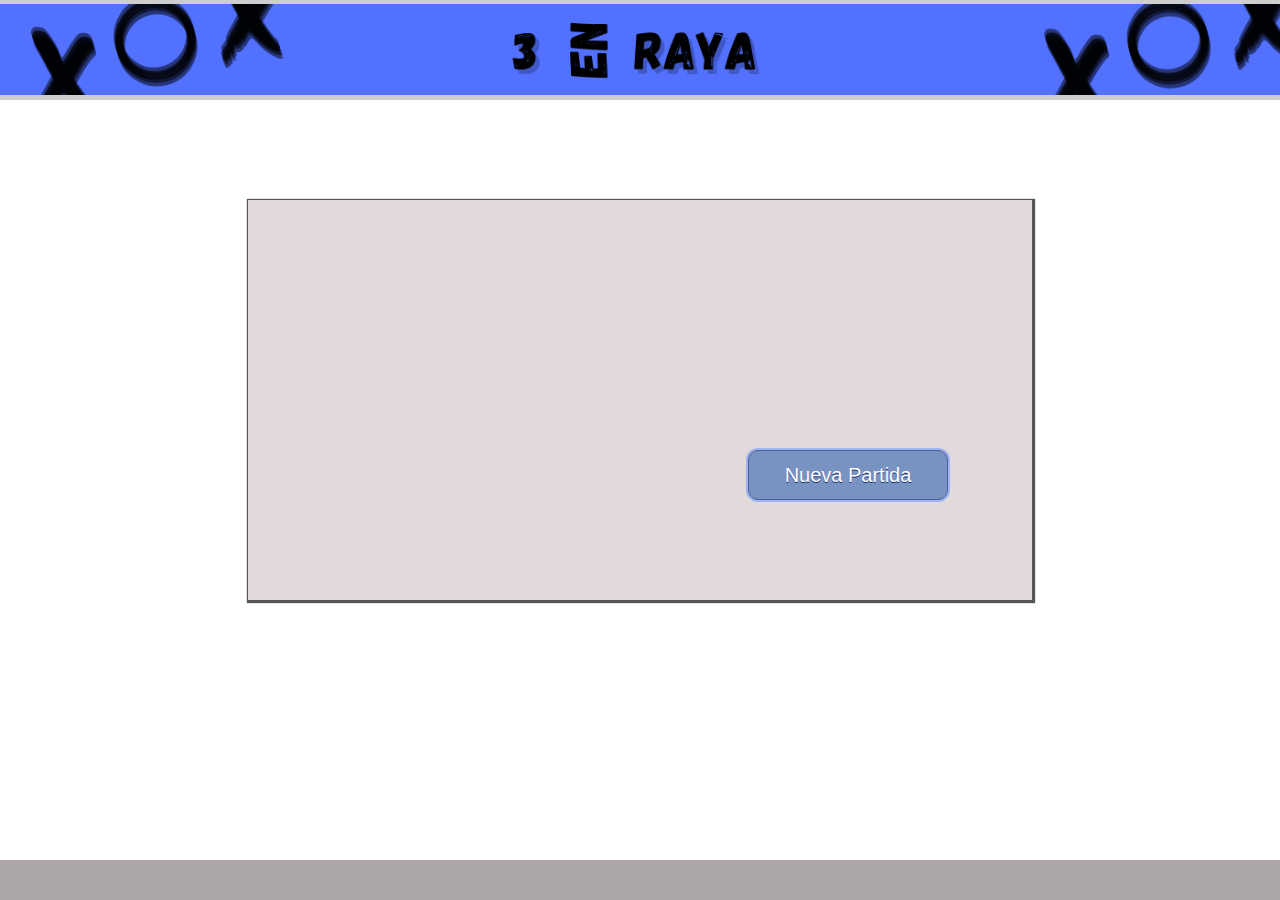
<file: 3enRaya/index.html>
<!DOCTYPE html>
<html lang="en">
<head>
    <meta charset="UTF-8">
    <meta http-equiv="X-UA-Compatible" content="IE=edge">
    <meta name="viewport" content="width=device-width, initial-scale=1.0">
    <title>Tres En Raya</title>
    <link rel="stylesheet" href="./css/index.css">
    <script src="http://ajax.googleapis.com/ajax/libs/jquery/1.7.2/jquery.min.js"></script>
    <script src="./js/index.js"></script>
</head>
<body>
  <article class="pag">
    <header></header>
    <nav></nav>
    <main>
        <div class="menuPrincipal" id="menuPrincipal">
            <button class="botonMP1" id="boton1">Nueva Partida</button>
        </div>
        <div class="menu2" id="menu2">
            <div class="botones">
              <button class="botonM2-1" id="boton2">Volver al menu menuPrincipal</button>
              <button class="botonM2-2" id="boton3">Jugar</button>
            </div>
            <div class="datos">
              <form name="formulario" id="formulario">
              <label for="jug1">Jugador 1:</label>
              <input type="text" id="j1name" name="j1name" class="entradaTexto"><br><br>
              <label for="jug2">Jugador 2:</label>
              <input type="text" id="j2name" name="j2name" class="entradaTexto"><br><br>
              <label for="tematica">Tematica:</label>
              <select name="tematica" id="tematica" class="entradaTexto" required>
                <option value="1"selected="true">Clasico</option>
                <option value="2">Avengers</option>
              </select>
            </form>
            </div>
                        
        </div>
        <div class="tablero" id="tablero">
          <div id = "mensaje" class="mensaje"></div>
          <div class="casillas">
            <div class="cuadro"></div>
            <div class="cuadro"></div>
            <div class="cuadro"></div>
            <div class="cuadro"></div>
            <div class="cuadro"></div>
            <div class="cuadro"></div>
            <div class="cuadro"></div>
            <div class="cuadro"></div>
            <div class="cuadro"></div>
          </div>
          <div id ="revancha" class="botonRevancha">Volver a jugar</div>
          <div id ="regresarMp" class="botonVolverMP" onclick="location.reload()">Menu Principal</div>
        </div>
    </main>
    <aside></aside>
    <footer></footer>
  </article>  
  
</body>
</html>
</file>
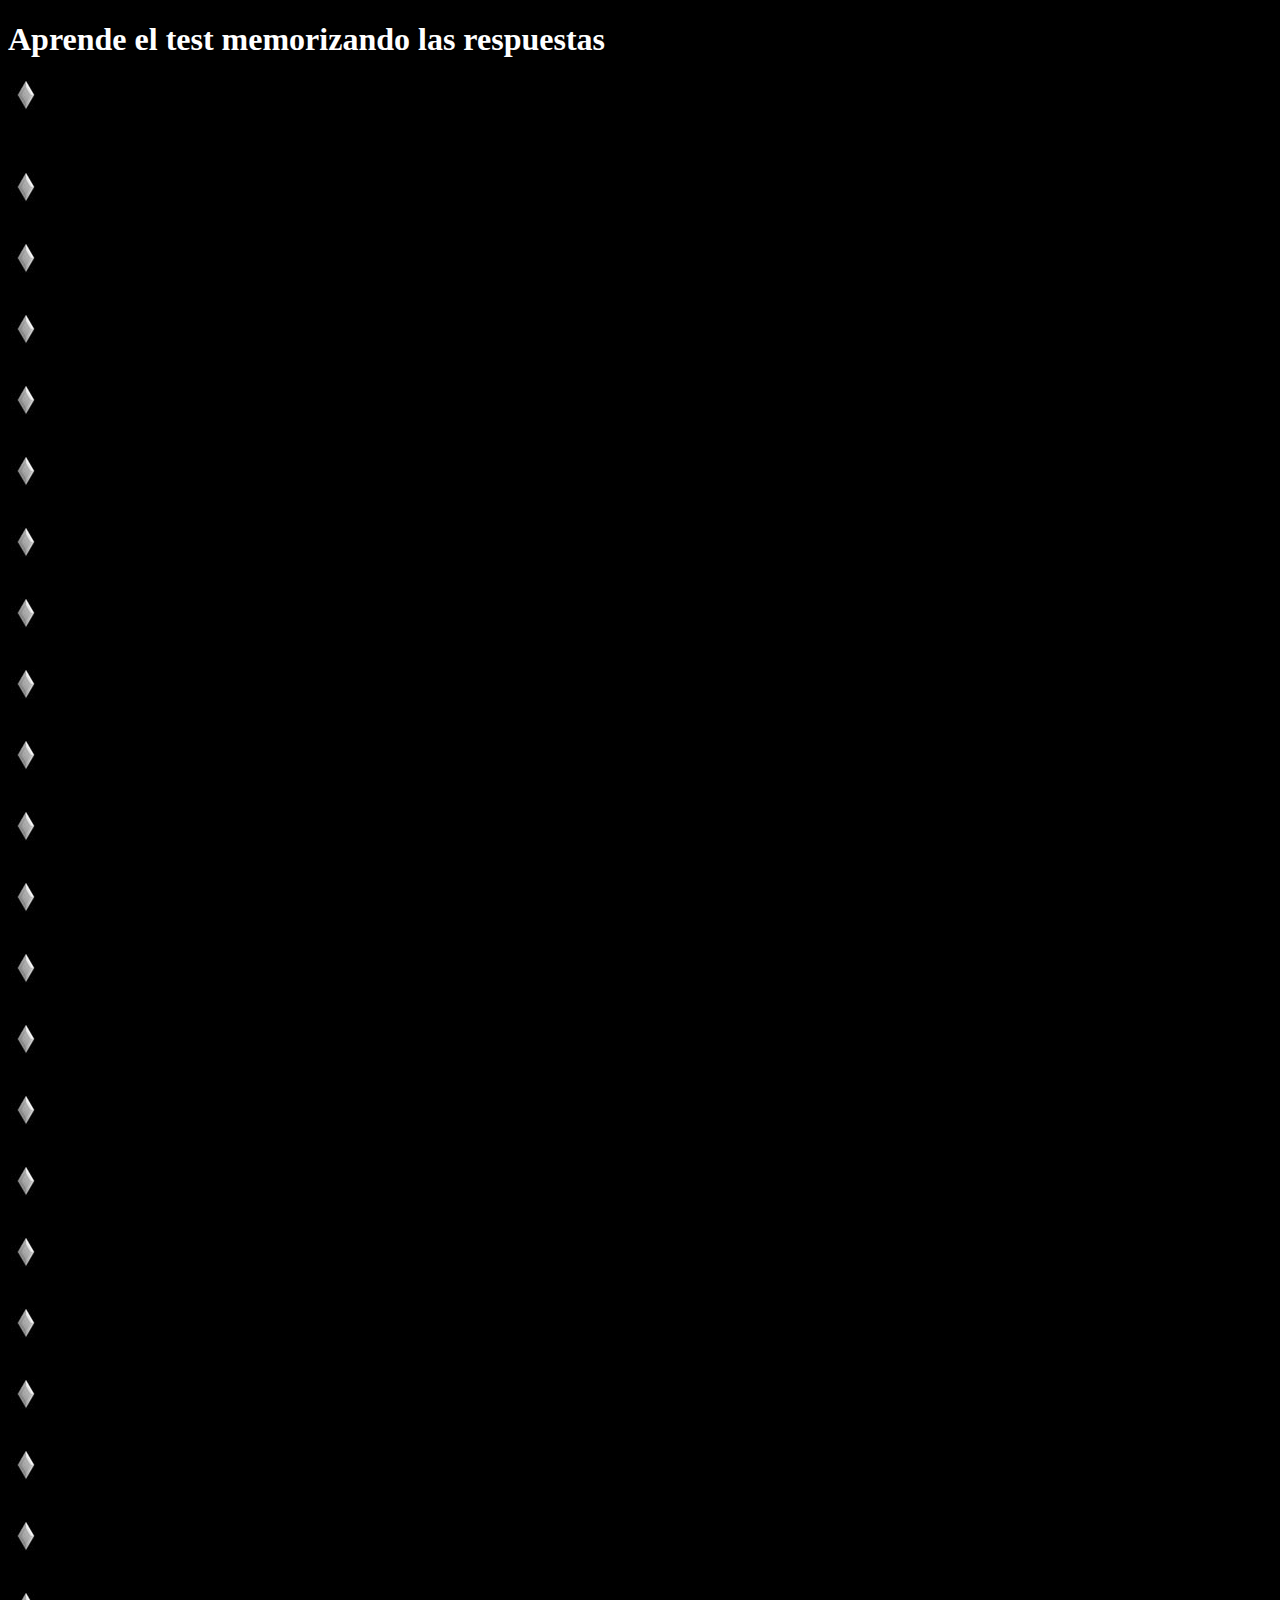
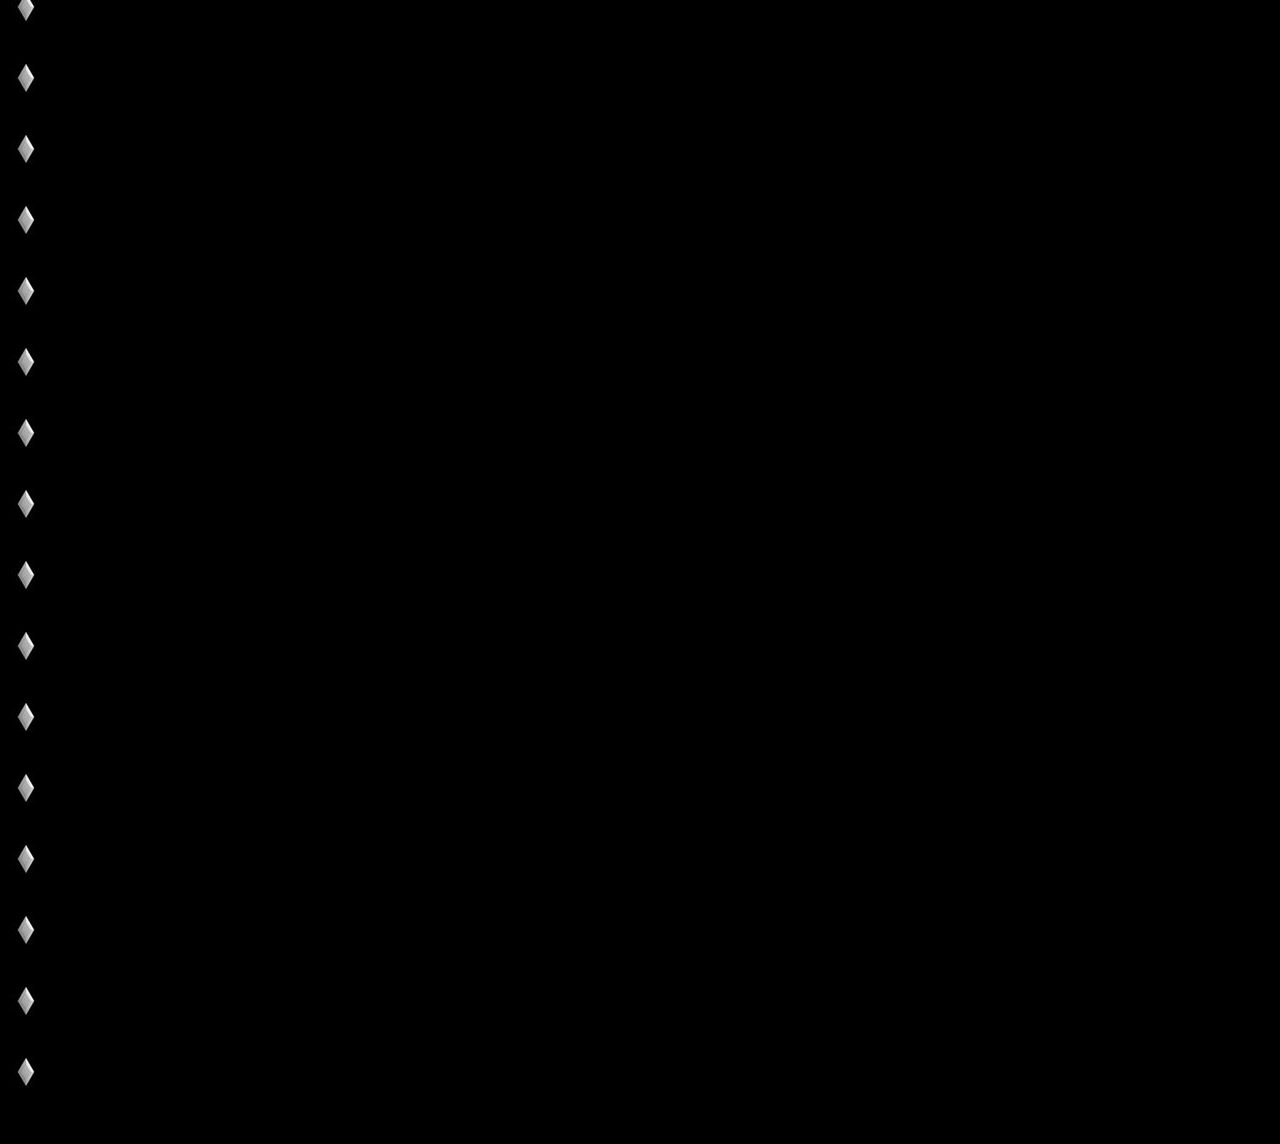
<file: Ej1/index.html>
<!DOCTYPE html>
<html lang="en">
<head>
    <meta charset="UTF-8">
    <meta http-equiv="X-UA-Compatible" content="IE=edge">
    <meta name="viewport" content="width=device-width, initial-scale=1.0">
    <title>Ej1</title>
    <link rel="stylesheet" href="css/style.css">
    <script src="http://ajax.googleapis.com/ajax/libs/jquery/1.7.2/jquery.min.js"></script>
    <script src="js/ej1.js"></script>
</head>
<body>
    <h1>Aprende el test memorizando las respuestas</h1>
    <ul id="listado">
        <li><p>Lorem ipsum dolor sit amet consectetur adipisicing elit. Officiis recusandae similique rem quasi et. Tempore minus minima iure vero accusamus consequuntur assumenda ducimus? Mollitia.</p></li><br><br>
        <li><p>Lorem ipsum dolor sit amet consectetur adipisicing elit. Officiis recusandae similique rem quasi et. Tempore minus minima iure vero accusamus consequuntur assumenda ducimus? Mollitia.</p></li><br><br>
        <li><p>Lorem ipsum dolor sit amet consectetur adipisicing elit. Officiis recusandae similique rem quasi et. Tempore minus minima iure vero accusamus consequuntur assumenda ducimus? Mollitia.</p></li><br><br>
        <li><p>Lorem ipsum dolor sit amet consectetur adipisicing elit. Officiis recusandae similique rem quasi et. Tempore minus minima iure vero accusamus consequuntur assumenda ducimus? Mollitia.</p></li><br><br>
        <li><p>Lorem ipsum dolor sit amet consectetur adipisicing elit. Officiis recusandae similique rem quasi et. Tempore minus minima iure vero accusamus consequuntur assumenda ducimus? Mollitia.</p></li><br><br>
        <li><p>Lorem ipsum dolor sit amet consectetur adipisicing elit. Officiis recusandae similique rem quasi et. Tempore minus minima iure vero accusamus consequuntur assumenda ducimus? Mollitia.</p></li><br><br>
        <li><p>Lorem ipsum dolor sit amet consectetur adipisicing elit. Officiis recusandae similique rem quasi et. Tempore minus minima iure vero accusamus consequuntur assumenda ducimus? Mollitia.</p></li><br><br>
        <li><p>Lorem ipsum dolor sit amet consectetur adipisicing elit. Officiis recusandae similique rem quasi et. Tempore minus minima iure vero accusamus consequuntur assumenda ducimus? Mollitia.</p></li><br><br>
        <li><p>Lorem ipsum dolor sit amet consectetur adipisicing elit. Officiis recusandae similique rem quasi et. Tempore minus minima iure vero accusamus consequuntur assumenda ducimus? Mollitia.</p></li><br><br>
        <li><p>Lorem ipsum dolor sit amet consectetur adipisicing elit. Officiis recusandae similique rem quasi et. Tempore minus minima iure vero accusamus consequuntur assumenda ducimus? Mollitia.</p></li><br><br>
        <li><p>Lorem ipsum dolor sit amet consectetur adipisicing elit. Officiis recusandae similique rem quasi et. Tempore minus minima iure vero accusamus consequuntur assumenda ducimus? Mollitia.</p></li><br><br>
        <li><p>Lorem ipsum dolor sit amet consectetur adipisicing elit. Officiis recusandae similique rem quasi et. Tempore minus minima iure vero accusamus consequuntur assumenda ducimus? Mollitia.</p></li><br><br>
        <li><p>Lorem ipsum dolor sit amet consectetur adipisicing elit. Officiis recusandae similique rem quasi et. Tempore minus minima iure vero accusamus consequuntur assumenda ducimus? Mollitia.</p></li><br><br>
        <li><p>Lorem ipsum dolor sit amet consectetur adipisicing elit. Officiis recusandae similique rem quasi et. Tempore minus minima iure vero accusamus consequuntur assumenda ducimus? Mollitia.</p></li><br><br>
        <li><p>Lorem ipsum dolor sit amet consectetur adipisicing elit. Officiis recusandae similique rem quasi et. Tempore minus minima iure vero accusamus consequuntur assumenda ducimus? Mollitia.</p></li><br><br>
        <li><p>Lorem ipsum dolor sit amet consectetur adipisicing elit. Officiis recusandae similique rem quasi et. Tempore minus minima iure vero accusamus consequuntur assumenda ducimus? Mollitia.</p></li><br><br>
        <li><p>Lorem ipsum dolor sit amet consectetur adipisicing elit. Officiis recusandae similique rem quasi et. Tempore minus minima iure vero accusamus consequuntur assumenda ducimus? Mollitia.</p></li><br><br>
        <li><p>Lorem ipsum dolor sit amet consectetur adipisicing elit. Officiis recusandae similique rem quasi et. Tempore minus minima iure vero accusamus consequuntur assumenda ducimus? Mollitia.</p></li><br><br>
        <li><p>Lorem ipsum dolor sit amet consectetur adipisicing elit. Officiis recusandae similique rem quasi et. Tempore minus minima iure vero accusamus consequuntur assumenda ducimus? Mollitia.</p></li><br><br>
        <li><p>Lorem ipsum dolor sit amet consectetur adipisicing elit. Officiis recusandae similique rem quasi et. Tempore minus minima iure vero accusamus consequuntur assumenda ducimus? Mollitia.</p></li><br><br>
        <li><p>Lorem ipsum dolor sit amet consectetur adipisicing elit. Officiis recusandae similique rem quasi et. Tempore minus minima iure vero accusamus consequuntur assumenda ducimus? Mollitia.</p></li><br><br>
        <li><p>Lorem ipsum dolor sit amet consectetur adipisicing elit. Officiis recusandae similique rem quasi et. Tempore minus minima iure vero accusamus consequuntur assumenda ducimus? Mollitia.</p></li><br><br>
        <li><p>Lorem ipsum dolor sit amet consectetur adipisicing elit. Officiis recusandae similique rem quasi et. Tempore minus minima iure vero accusamus consequuntur assumenda ducimus? Mollitia.</p></li><br><br>
        <li><p>Lorem ipsum dolor sit amet consectetur adipisicing elit. Officiis recusandae similique rem quasi et. Tempore minus minima iure vero accusamus consequuntur assumenda ducimus? Mollitia.</p></li><br><br>
        <li><p>Lorem ipsum dolor sit amet consectetur adipisicing elit. Officiis recusandae similique rem quasi et. Tempore minus minima iure vero accusamus consequuntur assumenda ducimus? Mollitia.</p></li><br><br>
        <li><p>Lorem ipsum dolor sit amet consectetur adipisicing elit. Officiis recusandae similique rem quasi et. Tempore minus minima iure vero accusamus consequuntur assumenda ducimus? Mollitia.</p></li><br><br>
        <li><p>Lorem ipsum dolor sit amet consectetur adipisicing elit. Officiis recusandae similique rem quasi et. Tempore minus minima iure vero accusamus consequuntur assumenda ducimus? Mollitia.</p></li><br><br>
        <li><p>Lorem ipsum dolor sit amet consectetur adipisicing elit. Officiis recusandae similique rem quasi et. Tempore minus minima iure vero accusamus consequuntur assumenda ducimus? Mollitia.</p></li><br><br>
        <li><p>Lorem ipsum dolor sit amet consectetur adipisicing elit. Officiis recusandae similique rem quasi et. Tempore minus minima iure vero accusamus consequuntur assumenda ducimus? Mollitia.</p></li><br><br>
        <li><p>Lorem ipsum dolor sit amet consectetur adipisicing elit. Officiis recusandae similique rem quasi et. Tempore minus minima iure vero accusamus consequuntur assumenda ducimus? Mollitia.</p></li><br><br>
        <li><p>Lorem ipsum dolor sit amet consectetur adipisicing elit. Officiis recusandae similique rem quasi et. Tempore minus minima iure vero accusamus consequuntur assumenda ducimus? Mollitia.</p></li><br><br>
        <li><p>Lorem ipsum dolor sit amet consectetur adipisicing elit. Officiis recusandae similique rem quasi et. Tempore minus minima iure vero accusamus consequuntur assumenda ducimus? Mollitia.</p></li><br><br>
        <li><p>Lorem ipsum dolor sit amet consectetur adipisicing elit. Officiis recusandae similique rem quasi et. Tempore minus minima iure vero accusamus consequuntur assumenda ducimus? Mollitia.</p></li><br><br>
        <li><p>Lorem ipsum dolor sit amet consectetur adipisicing elit. Officiis recusandae similique rem quasi et. Tempore minus minima iure vero accusamus consequuntur assumenda ducimus? Mollitia.</p></li><br><br>
        <li><p>Lorem ipsum dolor sit amet consectetur adipisicing elit. Officiis recusandae similique rem quasi et. Tempore minus minima iure vero accusamus consequuntur assumenda ducimus? Mollitia.</p></li><br><br>
        <li><p>Lorem ipsum dolor sit amet consectetur adipisicing elit. Officiis recusandae similique rem quasi et. Tempore minus minima iure vero accusamus consequuntur assumenda ducimus? Mollitia.</p></li><br><br>
        <li><p>Lorem ipsum dolor sit amet consectetur adipisicing elit. Officiis recusandae similique rem quasi et. Tempore minus minima iure vero accusamus consequuntur assumenda ducimus? Mollitia.</p></li><br><br>

    </ul>
</body>
</html>
</file>
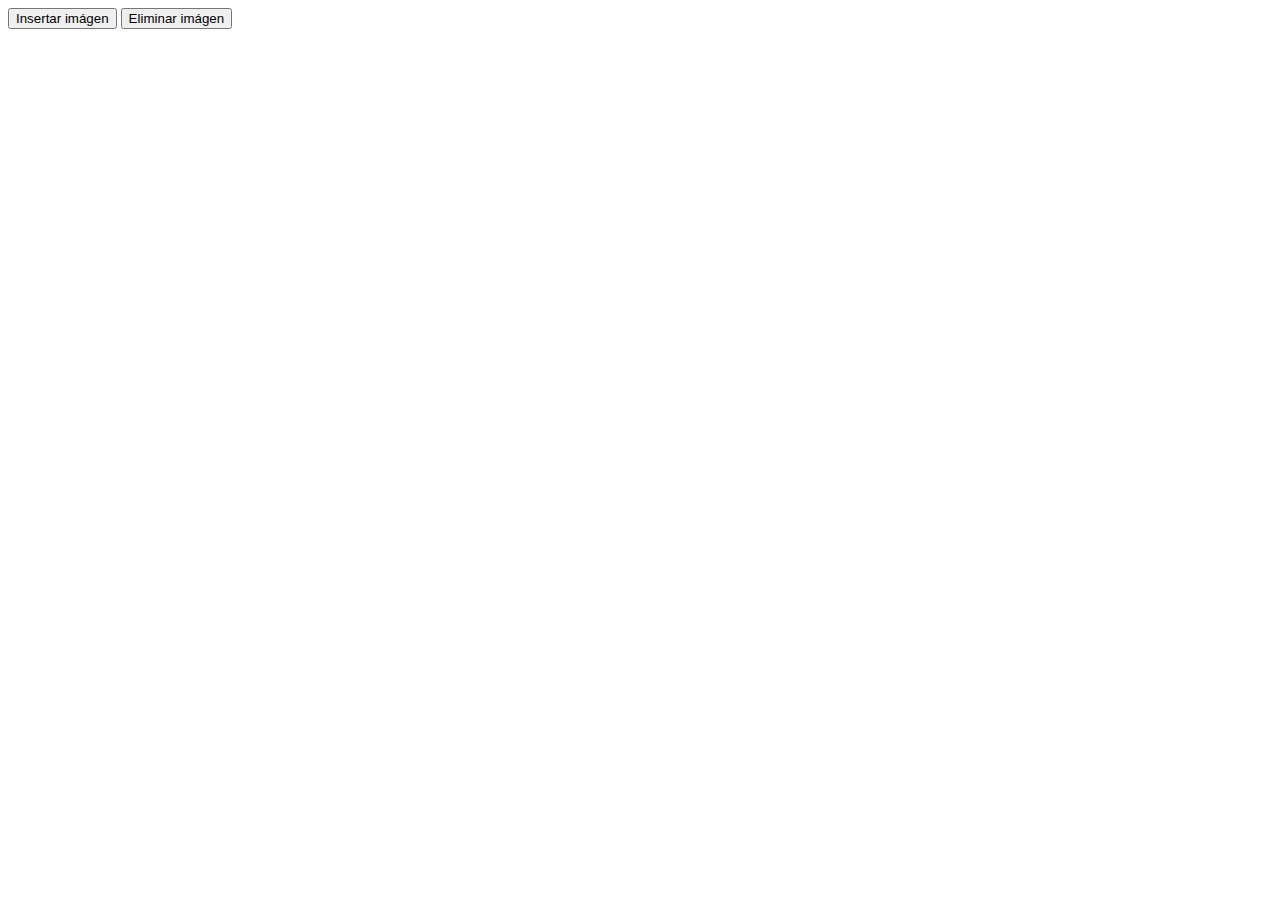
<file: Ej2/index.html>
<!DOCTYPE html>
<html lang="en">
<head>
    <meta charset="UTF-8">
    <meta http-equiv="X-UA-Compatible" content="IE=edge">
    <meta name="viewport" content="width=device-width, initial-scale=1.0">
    <script src="http://ajax.googleapis.com/ajax/libs/jquery/1.7.2/jquery.min.js"></script>
    <script src="js\ej2.js"></script>
    <title>Ej2</title>
</head>
<body>
    <button id="insert">Insertar imágen</button>&nbsp;<button id="remove">Eliminar imágen</button><br/>
        <table>
        </table>
</body>
</html>
</file>
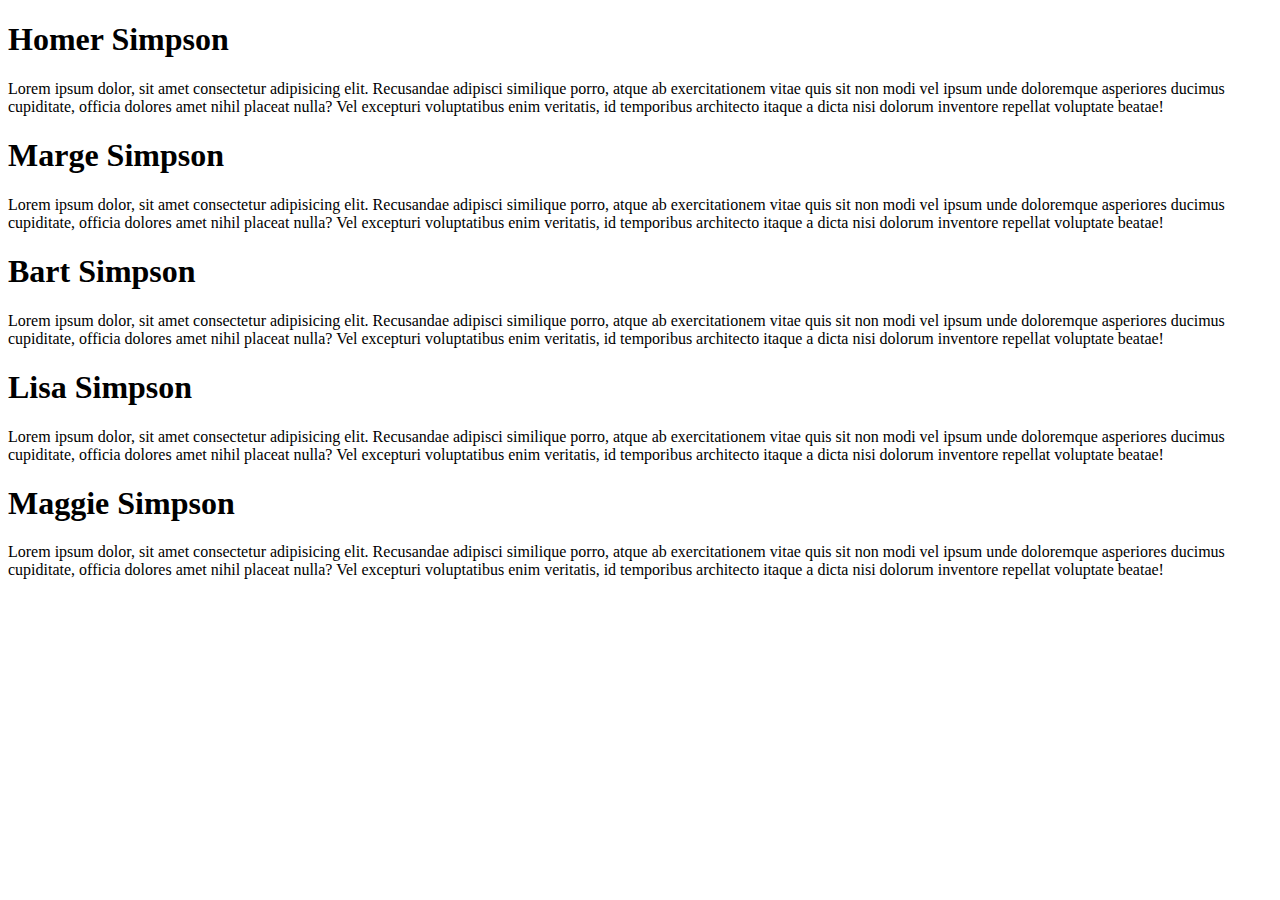
<file: EJ3/index.html>
<!DOCTYPE html>
<html lang="en">
<head>
    <meta charset="UTF-8">
    <meta http-equiv="X-UA-Compatible" content="IE=edge">
    <meta name="viewport" content="width=device-width, initial-scale=1.0">
    <script src="http://ajax.googleapis.com/ajax/libs/jquery/1.7.2/jquery.min.js"></script>
    <script src="js\ej3.js"></script>
    <title>Ej3</title>
</head>
<body>
    <h1 id="homer">Homer Simpson</h1>
    <p id="homerText">Lorem ipsum dolor, sit amet consectetur adipisicing elit. Recusandae adipisci similique porro, atque ab exercitationem vitae quis sit non modi vel ipsum unde doloremque asperiores ducimus cupiditate, officia dolores amet nihil placeat nulla? Vel excepturi voluptatibus enim veritatis, id temporibus architecto itaque a dicta nisi dolorum inventore repellat voluptate beatae!</p>
    <h1 id="marge">Marge Simpson</h1>
    <p id="margeText">Lorem ipsum dolor, sit amet consectetur adipisicing elit. Recusandae adipisci similique porro, atque ab exercitationem vitae quis sit non modi vel ipsum unde doloremque asperiores ducimus cupiditate, officia dolores amet nihil placeat nulla? Vel excepturi voluptatibus enim veritatis, id temporibus architecto itaque a dicta nisi dolorum inventore repellat voluptate beatae!</p>
    <h1 id="bart">Bart Simpson</h1>
    <p id="bartText">Lorem ipsum dolor, sit amet consectetur adipisicing elit. Recusandae adipisci similique porro, atque ab exercitationem vitae quis sit non modi vel ipsum unde doloremque asperiores ducimus cupiditate, officia dolores amet nihil placeat nulla? Vel excepturi voluptatibus enim veritatis, id temporibus architecto itaque a dicta nisi dolorum inventore repellat voluptate beatae!</p>
    <h1 id="lisa">Lisa Simpson</h1>
    <p id="lisaText">Lorem ipsum dolor, sit amet consectetur adipisicing elit. Recusandae adipisci similique porro, atque ab exercitationem vitae quis sit non modi vel ipsum unde doloremque asperiores ducimus cupiditate, officia dolores amet nihil placeat nulla? Vel excepturi voluptatibus enim veritatis, id temporibus architecto itaque a dicta nisi dolorum inventore repellat voluptate beatae!</p>
    <h1 id="maggie">Maggie Simpson</h1>
    <p id="maggieText">Lorem ipsum dolor, sit amet consectetur adipisicing elit. Recusandae adipisci similique porro, atque ab exercitationem vitae quis sit non modi vel ipsum unde doloremque asperiores ducimus cupiditate, officia dolores amet nihil placeat nulla? Vel excepturi voluptatibus enim veritatis, id temporibus architecto itaque a dicta nisi dolorum inventore repellat voluptate beatae!</p>
</body>
</html>
</file>
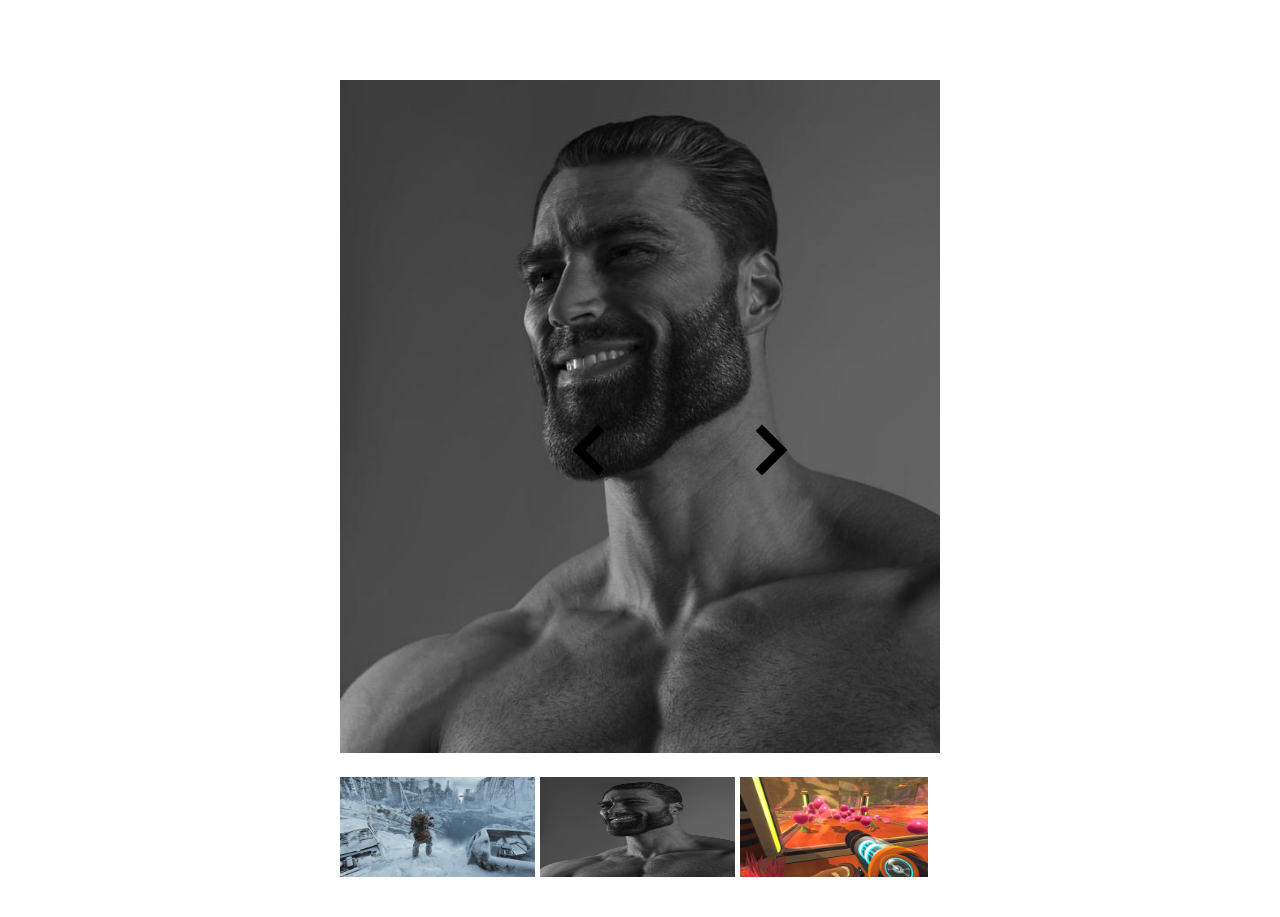
<file: Galeria/index.html>
<!DOCTYPE html>
<html lang="en">
<head>
    <meta charset="UTF-8">
    <meta http-equiv="X-UA-Compatible" content="IE=edge">
    <meta name="viewport" content="width=device-width, initial-scale=1.0">
    <title>Document</title>
    <link rel="stylesheet" href="./css/index.css">
    <script src="http://ajax.googleapis.com/ajax/libs/jquery/1.7.2/jquery.min.js"></script>
    <script src="js/script.js"></script>
</head>
<body>
  <article class="pag">
    <header></header>
    <nav></nav>
    <main>
      <div id="content">
        <a href="#" class="arrowleft" id="arrowleft"></a>
        <a href="#" class="arrowright" id="arrowright"></a>
        <img id="bigimage" class="fotogrande" src="img/01.jpg"/>
        <div id="carrusel">
            <div class="carrusel">
                <div><img class="img_carrusel" id="imagen_0" src="img/02.png"   width="195px" height="100px" /></div>
                <div ><img class="img_carrusel"  id="imagen_1" src="img/03.jpg" width="195px" height="100px" /></div>
                <div ><img class="img_carrusel"  id="imagen_2" src="img/04.jpg" width="195px" height="100px" /></div>
            </div>
        </div>
    </div>
    </main>
    <aside></aside>
    <footer></footer>
  </article>  
  
</body>
</html>
</file>
<file: 3enRaya/css/index.css>
*{
  padding: 0;
  margin: 0;
}
.pag {
  display: grid;
  width: 100%;
  height: 100vh;
  grid-template:  "head head head" 100px 
                  "nav  main aside" auto 
                  "foot  foot foot" 40px 
                 / 150px 1fr 150px;
}

header {
  background-color: rgb(206, 206, 206);
  grid-area: head;
  background-image: url("../img/Banner.png");
  background-size:100%;
  background-position-y: center;
  background-repeat: no-repeat;
}

nav {
  background-color: rgb(255, 255, 255);
  grid-area: nav;
}

aside{
  grid-area: aside;
  background-color: rgb(255, 255, 255);
}

main {
  background-color: rgb(255, 255, 255);
  grid-area: main;
}

footer {
  background-color: rgb(172, 166, 166);
  grid-area: foot;
}




/*------------------------------------------------------------------------*/
.menuPrincipal{
  display: block;
  margin: auto;
  width: 80%;
  margin-top: 100px;
  height: 400px;
  background-color: rgb(226, 218, 218);
  box-shadow: 1px 1px 1px 2px #575758;
  margin-bottom: 50px;
  align-content: center;
} 

.botonMP1{
  box-shadow: 0px 0px 0px 2px #9fb4f2;
	background-color:#7892c2;
	border-radius:10px;
	border:1px solid #4e6096;
  margin: auto;
	cursor:pointer;
	color:#ffffff;
	font-family:Arial;
	font-size:19px;
	text-decoration:none;
	text-shadow:0px 1px 0px #183170;
  width: 200px;
  height: 50px;
  font-size: 20px;
  margin-top: 150px;
  margin-left:500px ;
  
}
.botonMP{
  box-shadow: 0px 0px 0px 2px #9fb4f2;
	background-color:#7892c2;
	border-radius:10px;
	border:1px solid #4e6096;
  margin: auto;
	cursor:pointer;
	color:#ffffff;
	font-family:Arial;
	font-size:19px;
	text-decoration:none;
	text-shadow:0px 1px 0px #183170;
  width: 200px;
  height: 50px;
  font-size: 20px;
  margin-top: 150px;
  
}
.botonMP1:hover{
  background-color:#476e9e;
}
.botonMP1:active{
  position:relative;
	top:1px;
}
.botonMP:hover{
  background-color:#476e9e;
}
.botonMP:active{
  position:relative;
	top:1px;
}

.menu2{
  display: none;
  margin: auto;
  width: 1315px;
  margin-top: 100px;
  height: 400px;
  background-color: rgb(226, 218, 218);
  box-shadow: 1px 1px 1px 2px #575758;
  margin-bottom: 50px;
  align-content: center;
  position: absolute;
  left: 260px; top: 100px;
}

.botonM2-1{
  box-shadow: 0px 0px 0px 2px #9fb4f2;
	background-color:#7892c2;
	border-radius:10px;
	border:1px solid #4e6096;
	cursor:pointer;
	color:#ffffff;
	font-family:Arial;
	font-size:19px;
	text-decoration:none;
	text-shadow:0px 1px 0px #183170;
  width: 200px;
  height: 50px;
  font-size: 20px;
}

.botonM2-1:hover{
  background-color:#476e9e;
}
.botonM2-1:active{
  position:relative;
	top:1px;
}

.botonM2-2{
  box-shadow: 0px 0px 0px 2px #9fb4f2;
	background-color:#7892c2;
	border-radius:10px;
	border:1px solid #4e6096;
  margin: auto;
	cursor:pointer;
	color:#ffffff;
	font-family:Arial;
	font-size:19px;
	text-decoration:none;
	text-shadow:0px 1px 0px #183170;
  width: 200px;
  height: 50px;
  font-size: 20px;
  margin-left: 6px;

}

.botonM2-2:hover{
  background-color:#476e9e;
}
.botonM2-2:active{
  position:relative;
	top:1px;
}
.datos{
  margin-top: -350px;
  margin-left: 150px;
  font-size: 20px;
  display: inline-block;
  margin-top: 100px;

}
.entradaTexto{

    padding: 7px;
    font-size: 20px;
    border-width: 2px;
    border-color: #86afff;
    background-color: #FFFFFF;
    color: #000000;
    border-style: solid;
    border-radius: 38px;
    box-shadow: 2px 2px 6px rgba(66,66,66,.75);
    text-shadow: 0px 0px 5px rgba(66,66,66,.75);
}
.entradaTexto:focus {
    outline:none;
}

.tablero{
  display: none;
  width: 1315px;
  margin-top: 100px;
  height: 600px;
  background-color: rgb(226, 218, 218);
  box-shadow: 1px 1px 1px 2px #575758;
  margin-bottom: 50px;
  align-content: center;
  position: absolute;
  left: 260px; top: 100px;
}

.botones{
  display: flex;
  float: right;
  margin-top: 330px;
  margin-right: 10px;
}

td{
  border: 1px solid black;
}

table{
  width: 80%;
  height: 60%;
  margin: auto;
  margin-top: 10%;
  text-align: center;
}
.casillas{
  margin-left: 460px;
  margin-top: 70px;
  display: grid;
  grid-template-columns: 10rem 10rem 10rem;
  grid-template-rows: 10rem 10rem 10rem;
  grid-gap: 0
;
}
.cuadro{
  width:10rem;
  height: 10rem;
  border: 1px solid rgb(168, 168, 168);
  text-align: center;
  color:rgb(0, 0, 0);
  display: flex;
  justify-content: center;
  align-items: center;
  background-color: rgb(255, 255, 255);
  transition: background-color ease-in 0.2s;
  font-size: 35px;
}

.cuadro>img{
  width: 4rem;
  height: 4rem;
}

.cuadro:hover{
 
  background-color:rgba(146, 175, 230, 0.8);
  
}

.botonRevancha{
  display:inline-flex;
  padding: 1rem 1rem;
  background:red ;
  color: white;
  cursor: pointer;
  justify-content: center;
  font-weight: bold;
  transition:color ease-out 0.3s;
  margin-left: 610px;
  margin-top: 20px;
}
.botonVolverMP{
  display:inline-flex;
  padding: 1rem 1rem;
  background:red ;
  color: white;
  cursor: pointer;
  justify-content: center;
  font-weight: bold;
  transition:color ease-out 0.3s;
  margin-left: 610px;
  margin-top: 10px;
}

.botonRevancha:hover{

  background:white ;
  color: red;
  border: 1px solid red;
}

.mensaje{
  text-align: center;
  margin-bottom: -50px;
  margin-top: 20px;
  margin-left: 20px;
}
</file>
<file: Ej1/css/style.css>
body{
    background-color: black;
    color: white;

}

li{
    font-size: 20px;
    
}

ul {
  list-style-image: url("../img/rombo.jpg");
}
</file>
<file: Galeria/css/index.css>
*{
  padding: 0;
  margin: 0;
}
.pag {
  display: grid;
  width: 100%;
  height: 100vh;
  grid-template:  "head head head" 40px 
                  "nav  main aside" auto 
                  "foot  foot foot" 40px 
                 / 120px 1fr 120px;
}

header {
  background-color: rgb(255, 255, 255);
  grid-area: head;
}

nav {
  background-color: rgb(255, 255, 255);
  grid-area: nav;
}

aside{
  grid-area: aside;
  background-color: rgb(255, 255, 255);
}

main {
  background-color: rgb(255, 255, 255);
  grid-area: main;
}

footer {
  background: transparent;
  grid-area: foot;
}
.fotogrande{
  background-color: black;
  max-width: 100%;
  max-height: 90%;
  margin: auto;
  margin-top: 40px;
  width:600px;
  height: 673px; 
}

#carrusel{float:left; width:588px; overflow:hidden; height:100px; position:sticky; margin-top:20px;}
.carrusel{width:4000px;left:0px; position:absolute; z-index:0}
.carrusel>div{
    float: left;
    height: 100px;
    margin-right: 5px;
    width: 195px;
    text-align:center;
}
.carrusel .img_carrusel{cursor:pointer;

}

#content {
    margin: auto;
    width:600px;
    margin-bottom:40px;
    margin:0px auto;
}
.arrowright {
	position: absolute;
	top: 50%;
	width: 3vmin;
	height: 3vmin;
	background: transparent;
	border-top: 1vmin solid rgb(0, 0, 0);
	border-right: 1vmin solid rgb(0, 0, 0);
	box-shadow: 0 0 0 rgb(63, 62, 62);
	transition: all 200ms ease;
  right: 0;
  margin-right: 500px;
  transform: translate3d(0,-50%,0) rotate(45deg);
}	
.arrowleft {
	position: absolute;
	top: 50%;
	width: 3vmin;
	height: 3vmin;
	background: transparent;
	border-top: 1vmin solid rgb(0, 0, 0);
	border-right: 1vmin solid rgb(0, 0, 0);
	box-shadow: 0 0 0 rgb(63, 62, 62);
	transition: all 200ms ease;
  left: 0;
  margin-left: 580px;
  transform: translate3d(0,-50%,0) rotate(-135deg);
}
	
.arrowleft:hover {
		border-color: orange;
		box-shadow: 0.5vmin -0.5vmin 0 white;
	}

.arrowright:hover {
  border-color: orange;
  box-shadow: 0.5vmin -0.5vmin 0 white;
}
</file>
